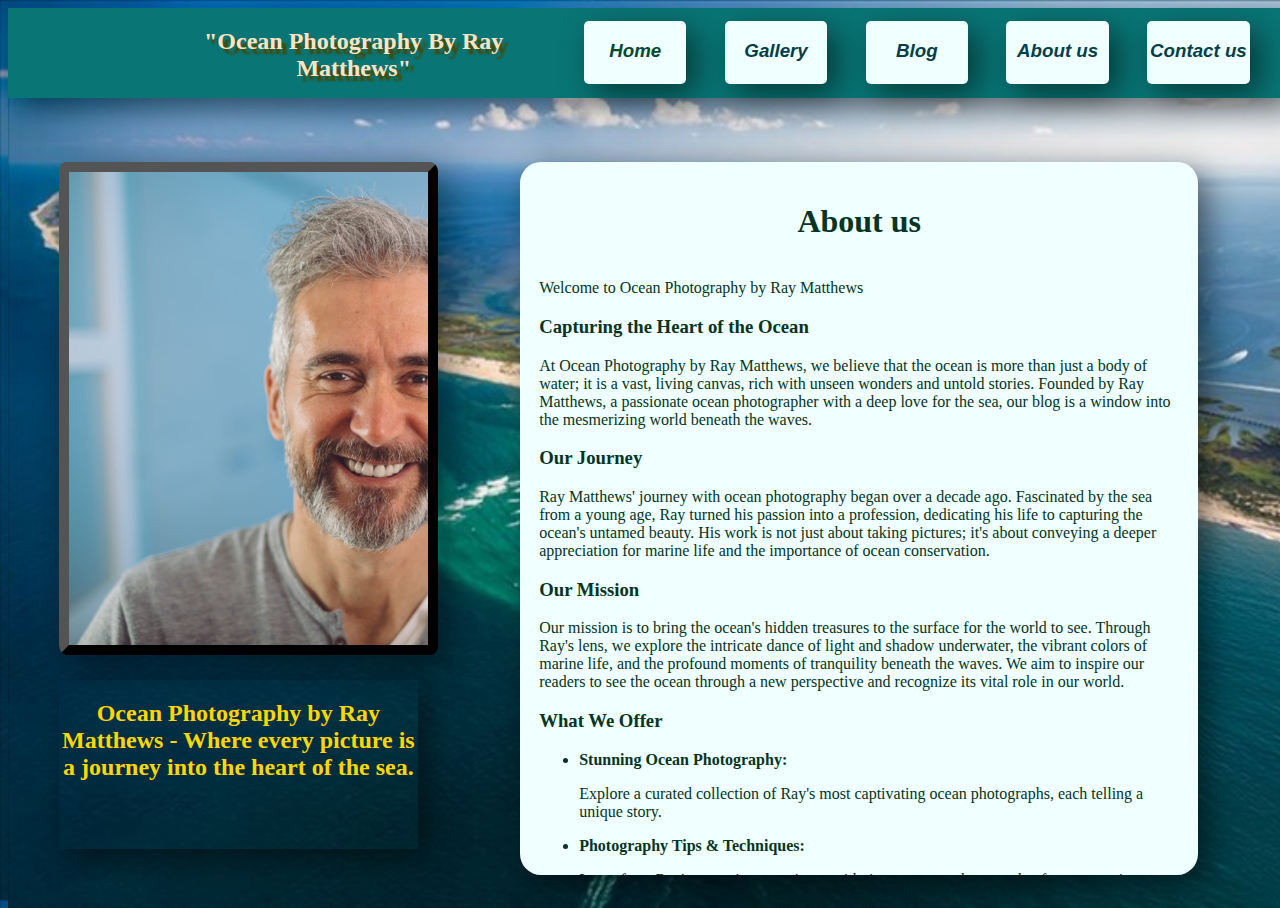
<file: about.html>
<!DOCTYPE html>
<html lang="en">
<head>
    <meta charset="UTF-8">
    <meta name="viewport" content="width=device-width, initial-scale=1.0">
    <title>Document</title>
    <link rel ="stylesheet" href="about.css"/>

</head>
<body>
    
    
    <div class="Box1">
        <div class="Box4"><center><b><h3><a href="contact.html"> Contact us</a></h3></b></center>  </div>
        <div class="Box5"><center><b><h3><a href="about.html"> About us</a></h3></b></center>  </div>
        <div class="Box6"><center><b><h3><a href="blog.html"> Blog</a></h3></b></center>  </div>
        <div class="Box7"><center><b><h3><a href="gallery.html"> Gallery</a></h3></b></center>  </div>
        <div class="Box8"><center><b><h3><a href="index.html"> Home</a></h3></b></center>  </div>
        <div class="Boxhead"> <center><b><h2>"Ocean Photography By Ray Matthews"</h2></b></center></div> 
    </div>
    <div class="fit">
       <div class="boxray">
        </div>
        <div class="raytext">
            <center><h2>Ocean Photography by Ray Matthews - Where every picture is a journey into the heart of the sea.</h2></center>
        </div>
    </div>
  
    <div class="aboutus">
        <h1><center>About us</center></h1><br>
        Welcome to Ocean Photography by Ray Matthews
        <h3>Capturing the Heart of the Ocean</h3>
        <p>At Ocean Photography by Ray Matthews, we believe that the ocean is more than just a body of water; it is a vast, living canvas, rich with unseen wonders and untold stories. Founded by Ray Matthews, a passionate ocean photographer with a deep love for the sea, our blog is a window into the mesmerizing world beneath the waves.</p>
        <h3>Our Journey</h3>
        <p>Ray Matthews' journey with ocean photography began over a decade ago. Fascinated by the sea from a young age, Ray turned his passion into a profession, dedicating his life to capturing the ocean's untamed beauty. His work is not just about taking pictures; it's about conveying a deeper appreciation for marine life and the importance of ocean conservation.</p>
       <h3>Our Mission</h3>
       <p>Our mission is to bring the ocean's hidden treasures to the surface for the world to see. Through Ray's lens, we explore the intricate dance of light and shadow underwater, the vibrant colors of marine life, and the profound moments of tranquility beneath the waves. We aim to inspire our readers to see the ocean through a new perspective and recognize its vital role in our world.</p>
    <h3>What We Offer</h3>
    <ul>
        <li>
            <b>Stunning Ocean Photography:</b><p>Explore a curated collection of Ray's most captivating ocean photographs, each telling a unique story.</p>
        </li>
        <li>
            <b>Photography Tips & Techniques:</b><p>Learn from Ray's extensive experience with tips on ocean photography, from mastering lighting to capturing marine life.</p>
        </li>
        <li>
            <b>Conservation Awareness:</b><p>Engage with insightful content on ocean conservation, highlighting the importance of preserving our marine ecosystems.</p>
        </li>
        <li>
            <b>Interactive Workshops: </b><p>Join Ray in his photography workshops and expeditions, designed for both beginners and experienced photographers.</p>
        </li>
    </ul>
    
    </div>
</file>
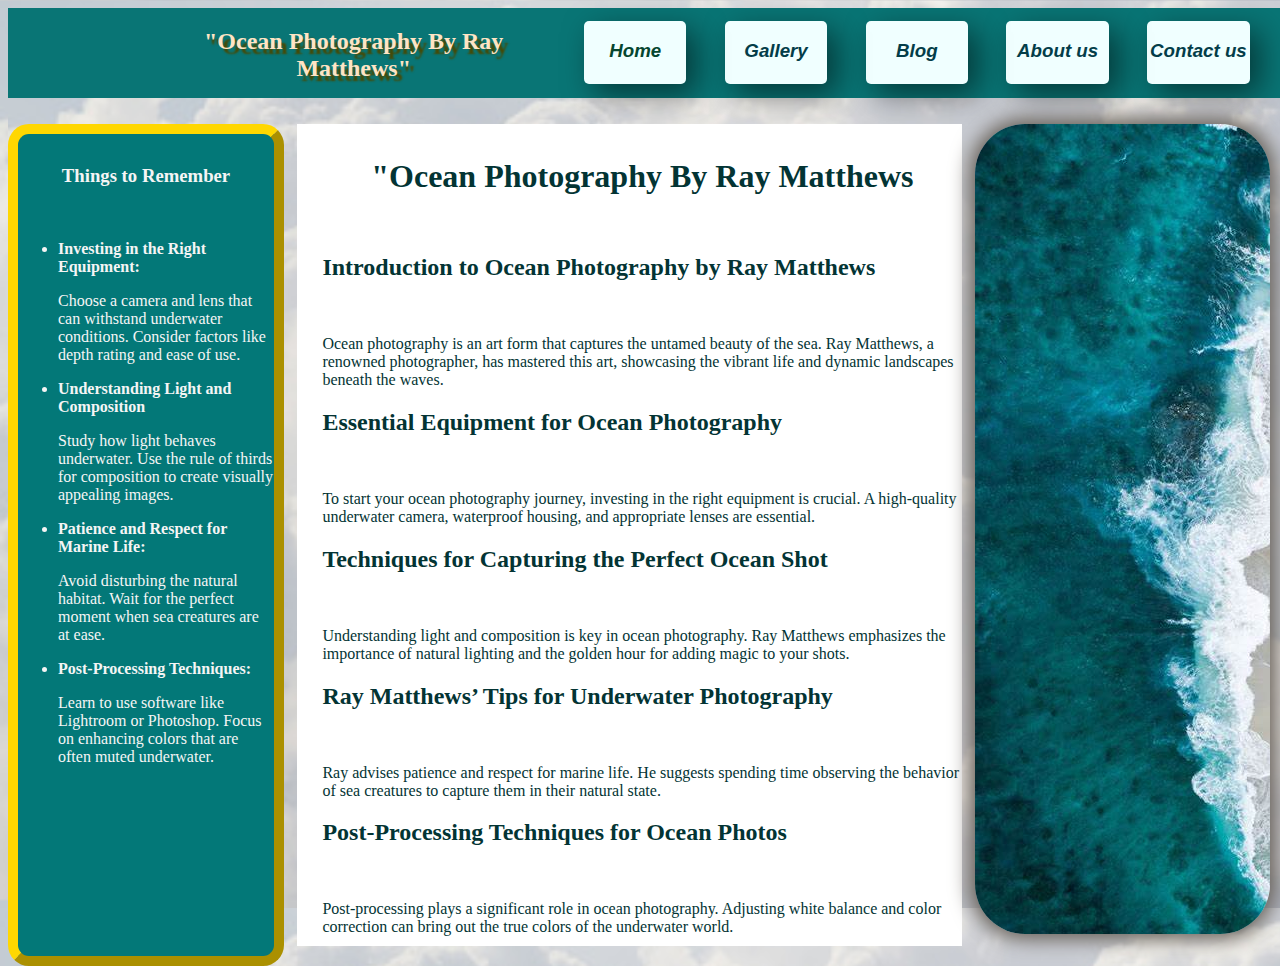
<file: blog.html>
<!DOCTYPE html>
<html lang="en">
<head>
    <meta charset="UTF-8">
    <meta name="viewport" content="width=device-width, initial-scale=1.0">
    <title>Document</title>
    <link rel ="stylesheet" href="blog.css"/>
</head>
<body>
    
    
    <div class="Box1">
        <div class="Box4"><center><b><h3><a href="contact.html"> Contact us</a></h3></b></center>  </div>
        <div class="Box5"><center><b><h3><a href="about.html"> About us</a></h3></b></center>  </div>
        <div class="Box6"><center><b><h3><a href="blog.html"> Blog</a></h3></b></center>  </div>
        <div class="Box7"><center><b><h3><a href="gallery.html"> Gallery</a></h3></b></center>  </div>
        <div class="Box8"><center><b><h3><a href="index.html"> Home</a></h3></b></center>  </div>
        <div class="Boxhead"> <center><b><h2>"Ocean Photography By Ray Matthews"</h2></b></center></div> 
       </div>

    <div class="box25">
<h3><center>Things to Remember</center></h3><br>
<ul>
    <li>
        <b>Investing in the Right Equipment: </b><p>Choose a camera and lens that can withstand underwater conditions. Consider factors like depth rating and ease of use.</p>
    </li>
    <li>
        <b>Understanding Light and Composition </b><p>Study how light behaves underwater. Use the rule of thirds for composition to create visually appealing images.</p>
    </li>
    <li>
        <b>Patience and Respect for Marine Life: </b><p>Avoid disturbing the natural habitat. Wait for the perfect moment when sea creatures are at ease.</p>
    </li>
    <li>
        <b>Post-Processing Techniques: </b><p>Learn to use software like Lightroom or Photoshop. Focus on enhancing colors that are often muted underwater.</p>
    </li>
</ul>
        
    </div>
    
    <div class="Boxblog"> <center><b><h1>"Ocean Photography By Ray Matthews</h1></b></center><br>
        <h2><b>Introduction to Ocean Photography by Ray Matthews</b></h2><br>
        <p>Ocean photography is an art form that captures the untamed beauty of the sea. Ray Matthews, a renowned photographer, has mastered this art, showcasing the vibrant life and dynamic landscapes beneath the waves.</p>
        <h2><b>Essential Equipment for Ocean Photography</b></h2><br>
        <p>To start your ocean photography journey, investing in the right equipment is crucial. A high-quality underwater camera, waterproof housing, and appropriate lenses are essential.</p>
        <h2><b>Techniques for Capturing the Perfect Ocean Shot</b></h2><br>
        <p>Understanding light and composition is key in ocean photography. Ray Matthews emphasizes the importance of natural lighting and the golden hour for adding magic to your shots.</p>
        <h2><b>Ray Matthews’ Tips for Underwater Photography</b></h2><br>
    <p>Ray advises patience and respect for marine life. He suggests spending time observing the behavior of sea creatures to capture them in their natural state.</p>
    <h2><b>Post-Processing Techniques for Ocean Photos</b></h2><br>
    <p>Post-processing plays a significant role in ocean photography. Adjusting white balance and color correction can bring out the true colors of the underwater world.</p>
    <h2><b>Conclusion: The Art of Ocean Photography</b></h2><br>
    <p>Ocean photography by Ray Matthews is not just about capturing images; it's about conveying the story of the ocean. His work inspires photographers to explore and respect this magnificent world.</p>
</div>
<div class="box30">
</div>
</file>
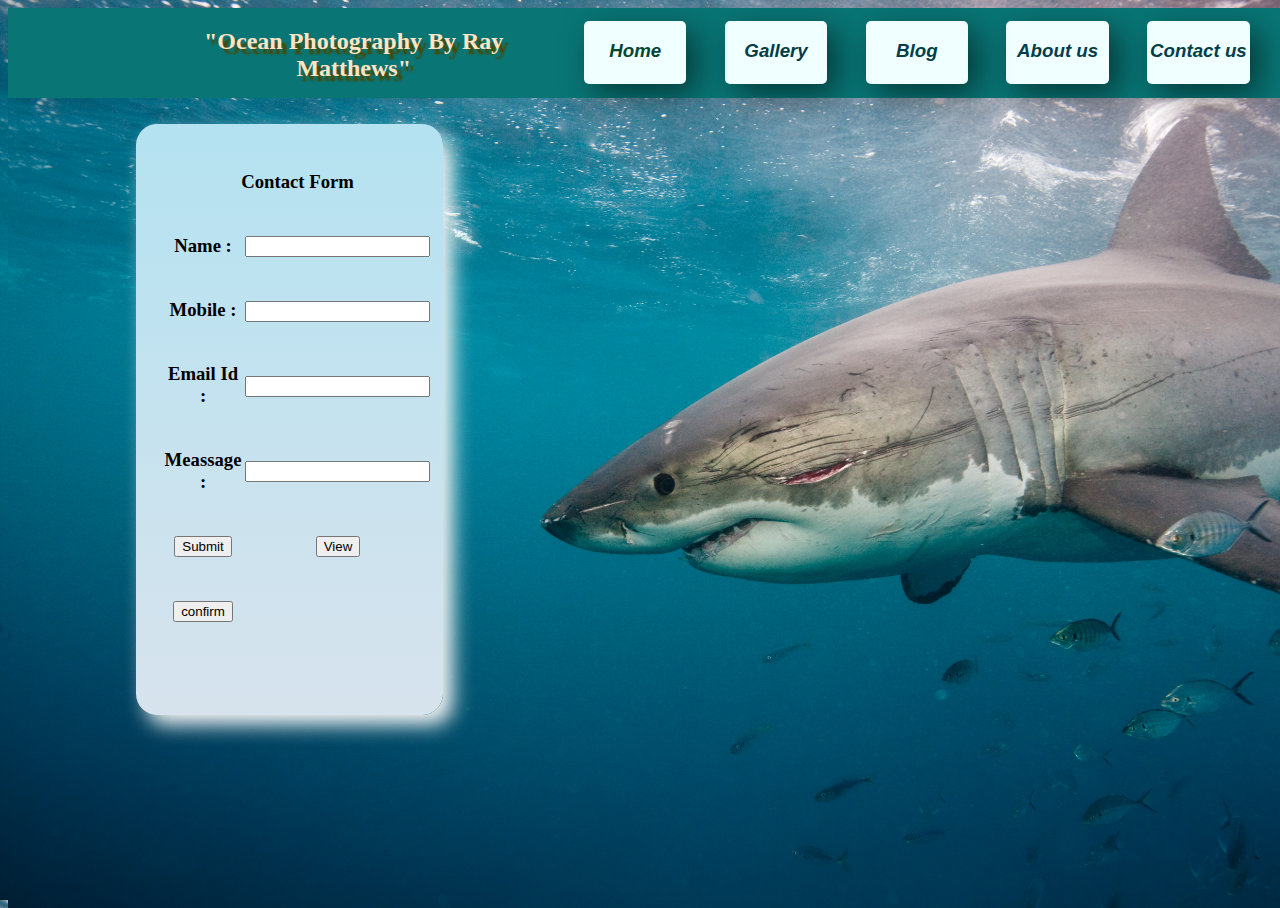
<file: contact.html>
<!DOCTYPE html>
<html lang="en">
<head>
    <meta charset="UTF-8">
    <meta name="viewport" content="width=device-width, initial-scale=1.0">
    <title>Document</title>
    <script src="./contact.js"></script>
    <link rel ="stylesheet" href="contact.css"/>
   
    
</head>
<body>
    
    
    <div class="Box1">
        <div class="Box4"><center><b><h3><a href="contact.html"> Contact us</a></h3></b></center>  </div>
        <div class="Box5"><center><b><h3><a href="about.html"> About us</a></h3></b></center>  </div>
        <div class="Box6"><center><b><h3><a href="blog.html"> Blog</a></h3></b></center>  </div>
        <div class="Box7"><center><b><h3><a href="gallery.html"> Gallery</a></h3></b></center>  </div>
        <div class="Box8"><center><b><h3><a href="index.html"> Home</a></h3></b></center>  </div>
        <div class="Boxhead"> <center><b><h2>"Ocean Photography By Ray Matthews"</h2></b></center></div> 
    </div>
    <div class="boxform"><table>
        <tr><td colspan="2"><h3><center>Contact Form</center></h3></td>
        </tr>
        <tr><td><h3>Name :</h3></td><td><h3><input type="text" id="t1"></h3></td></tr>
        <tr><td><h3>Mobile :</h3></td><td><h3><input type="text" id="t2"></h3></td></tr>
        <tr><td><h3>Email Id :</h3></td><td><h3><input type="text" id="t3"></h3></td></tr>
        <tr><td><h3>Meassage :</h3></td><td><h3><input type="text" id="t4"></h3></td></tr>
        <tr><td><h3><input type="button" value="Submit" onclick="submit()"></h3></td>
            <td><h3><input type="button" value="View" onclick="view()"></h3></td>
            <tr><td ><h3><input type="button" value="confirm" onclick="confirm()"></h3></td><td ><div id="div1"></div></td></tr>
        </tr>
       
    </table></div>
</file>
<file: about.css>
body,html
{
    width: 100%;
    height: 100%;
    background-image: url(Images/ocean\ rm.jpeg);
    background-size: cover;
}
.Box1
{
    width: 100%;
    height: 10%;
    background-color:rgb(9, 117, 117);
    color: bisque;
    text-shadow: 5cap;
    text-decoration: solid;
    box-shadow: 10px 10px 30px 0px rgba(0, 0, 0, 0.5);
    
   float:left ;
}

.Box4
{
    width:8%;
    height:70% ;
    box-shadow: 10px 10px 30px 0px rgba(0, 0, 0, 0.5);

    margin-top: 1%;
    font-family: Arial, sans-serif;
    margin-right: 3%;
   float:right;
   font-family:'Lucida Sans', 'Lucida Sans Regular', 'Lucida Grande', 'Lucida Sans Unicode', Geneva, Verdana, sans-serif;
   font-style: italic;
    background-color: azure;
    color: rgb(5, 70, 48);

    border-radius: 5px;
   }

   .Box4 a {
    text-decoration: none;  /* Removes the underline */
    color: rgb(3, 61, 73);         /* Changes the color, example here is a shade of orange */
}

.Box4:hover {
    background-color: lightgoldenrodyellow; /* New background color on hover */
}

   .Box5
{
    width:8%;
    height:70% ;
    
    margin-top: 1%;
    box-shadow: 10px 10px 30px 0px rgba(0, 0, 0, 0.5);
    
    margin-right: 3%;
   float:right;
   font-family:'Lucida Sans', 'Lucida Sans Regular', 'Lucida Grande', 'Lucida Sans Unicode', Geneva, Verdana, sans-serif;
   font-style: italic;
    background-color: azure;
    color: rgb(5, 70, 48);

    border-radius: 5px;
   }

   .Box5 a {
    text-decoration: none;  /* Removes the underline */
    color: rgb(3, 61, 73);         /* Changes the color, example here is a shade of orange */
}

.Box5:hover {
    background-color: lightgoldenrodyellow; /* New background color on hover */
}

   .Box6
{
    width:8%;
    height:70% ;
    
    margin-top: 1%;

    box-shadow: 10px 10px 30px 0px rgba(0, 0, 0, 0.5);
    margin-right: 3%;
   float:right;
   font-family:'Lucida Sans', 'Lucida Sans Regular', 'Lucida Grande', 'Lucida Sans Unicode', Geneva, Verdana, sans-serif;
   font-style: italic;
    background-color: azure;
    color: rgb(5, 70, 48);

    border-radius: 5px;
   }
   .Box6 a {
    text-decoration: none;  /* Removes the underline */
    color: rgb(3, 61, 73);         /* Changes the color, example here is a shade of orange */
}

.Box6:hover {
    background-color: lightgoldenrodyellow; /* New background color on hover */
}

   .Box7
{
    width:8%;
    height:70% ;
    
    margin-top: 1%;

    box-shadow: 10px 10px 30px 0px rgba(0, 0, 0, 0.5);
    margin-right: 3%;
   float:right;
   font-family:'Lucida Sans', 'Lucida Sans Regular', 'Lucida Grande', 'Lucida Sans Unicode', Geneva, Verdana, sans-serif;
   font-style: italic;
    background-color: azure;
    color: rgb(5, 70, 48);
    
    border-radius: 5px;
   }
   .Box7 a {
    text-decoration: none;  /* Removes the underline */
    color: rgb(3, 61, 73);         /* Changes the color, example here is a shade of orange */
}

.Box7:hover {
    background-color: lightgoldenrodyellow; /* New background color on hover */
}

   .Box8
   {
       width:8%;
       height:70% ;
       
       margin-top: 1%;
   
       box-shadow: 10px 10px 30px 0px rgba(0, 0, 0, 0.5);
       margin-right: 3%;
      float:right;
       font-family:'Lucida Sans', 'Lucida Sans Regular', 'Lucida Grande', 'Lucida Sans Unicode', Geneva, Verdana, sans-serif;
       font-style: italic;
       background-color: azure;
       color: rgb(5, 70, 48);
       transition: background-color 0.3s ease;
       border-radius: 5px;
      }

    
    .Box8:hover {
        background-color: lightgoldenrodyellow; /* New background color on hover */
    }
    
    .Box8 a {
        /* Styles for your link */
        text-decoration: none; /* Removes underline from link */
        color: currentColor; /* Inherits text color from parent */
    }

    .Boxhead
        {
            
                width:30%;
                height:70% ;
                
           
                text-shadow: 5px 5px 2px rgb(72, 72, 2);
                color: bisque;
                margin-right: 3%;
               float:right;
         }

       .boxray
       {
width: 70%;
height: 70%;

margin-left: 10%;
float: left;
background-image: url(Images/photo\ rm\ profile.jpeg);
background-size: cover;
box-shadow: 10px 10px 40px 0px rgba(0, 0, 0, 0.5);
object-fit:scale-down;
border-radius: 2%;
border-style: outset;
border-width: 1cap;
border-color: black;

       }

       .aboutus
       {
        width: 50%;
height: 75%;
margin-top: 5%;
box-shadow: 10px 10px 30px 0px rgba(0, 0, 0, 0.5);
float: left;
background-color: azure;
color: rgb(3, 52, 36);
border-radius: 2cap;
padding: 1.5%;
overflow: auto;
       }
       .fit
       {
        width: 40%;
        height: 75%;
        margin-top: 5%;
       
        float: left;
         }
         .raytext
         {
            width: 70%;
height: 25%;
margin-top:5% ;
margin-left: 10%;
float: left;
background-image:linear-gradient() rgb(6, 47, 88), rgb(1, 7, 16);

color: gold;
box-shadow: 10px 10px 30px 0px rgba(0, 0, 0, 0.5);
         }
</file>
<file: blog.css>
body,html
{
    width: 100%;
    height: 100%;
    background-image: url(Images/istockphoto-941416526-170667a.jpg);
    background-size: cover;
    
}

.Box1
{
    width: 100%;
    height: 10%;
    background-color:rgb(9, 117, 117);
    color: bisque;
    
  
    
   float:left ;
}

.Box4
{
    width:8%;
    height:70% ;
    box-shadow: 10px 10px 30px 0px rgba(0, 0, 0, 0.5);

    margin-top: 1%;
    font-family: Arial, sans-serif;
    margin-right: 3%;
   float:right;
   font-family:'Lucida Sans', 'Lucida Sans Regular', 'Lucida Grande', 'Lucida Sans Unicode', Geneva, Verdana, sans-serif;
   font-style: italic;
    background-color: azure;
    color: rgb(5, 70, 48);

    border-radius: 5px;
   }

   .Box4 a {
    text-decoration: none;  /* Removes the underline */
    color: rgb(3, 61, 73);         /* Changes the color, example here is a shade of orange */
}

.Box4:hover {
    background-color: lightgoldenrodyellow; /* New background color on hover */
}

   .Box5
{
    width:8%;
    height:70% ;
    
    margin-top: 1%;
    box-shadow: 10px 10px 30px 0px rgba(0, 0, 0, 0.5);
    
    margin-right: 3%;
   float:right;
   font-family:'Lucida Sans', 'Lucida Sans Regular', 'Lucida Grande', 'Lucida Sans Unicode', Geneva, Verdana, sans-serif;
   font-style: italic;
    background-color: azure;
    color: rgb(5, 70, 48);

    border-radius: 5px;
   }

   .Box5 a {
    text-decoration: none;  /* Removes the underline */
    color: rgb(3, 61, 73);         /* Changes the color, example here is a shade of orange */
}

.Box5:hover {
    background-color: lightgoldenrodyellow; /* New background color on hover */
}

   .Box6
{
    width:8%;
    height:70% ;
    
    margin-top: 1%;

    box-shadow: 10px 10px 30px 0px rgba(0, 0, 0, 0.5);
    margin-right: 3%;
   float:right;
   font-family:'Lucida Sans', 'Lucida Sans Regular', 'Lucida Grande', 'Lucida Sans Unicode', Geneva, Verdana, sans-serif;
   font-style: italic;
    background-color: azure;
    color: rgb(5, 70, 48);

    border-radius: 5px;
   }
   .Box6 a {
    text-decoration: none;  /* Removes the underline */
    color: rgb(3, 61, 73);         /* Changes the color, example here is a shade of orange */
}

.Box6:hover {
    background-color: lightgoldenrodyellow; /* New background color on hover */
}

   .Box7
{
    width:8%;
    height:70% ;
    
    margin-top: 1%;

    box-shadow: 10px 10px 30px 0px rgba(0, 0, 0, 0.5);
    margin-right: 3%;
   float:right;
   font-family:'Lucida Sans', 'Lucida Sans Regular', 'Lucida Grande', 'Lucida Sans Unicode', Geneva, Verdana, sans-serif;
   font-style: italic;
    background-color: azure;
    color: rgb(5, 70, 48);
    
    border-radius: 5px;
   }
   .Box7 a {
    text-decoration: none;  /* Removes the underline */
    color: rgb(3, 61, 73);         /* Changes the color, example here is a shade of orange */
}

.Box7:hover {
    background-color: lightgoldenrodyellow; /* New background color on hover */
}

   .Box8
   {
       width:8%;
       height:70% ;
       
       margin-top: 1%;
   
       box-shadow: 10px 10px 30px 0px rgba(0, 0, 0, 0.5);
       margin-right: 3%;
      float:right;
       font-family:'Lucida Sans', 'Lucida Sans Regular', 'Lucida Grande', 'Lucida Sans Unicode', Geneva, Verdana, sans-serif;
       font-style: italic;
       background-color: azure;
       color: rgb(5, 70, 48);
       transition: background-color 0.3s ease;
       border-radius: 5px;
      }

    
    .Box8:hover {
        background-color: lightgoldenrodyellow; /* New background color on hover */
    }
    
    .Box8 a {
        /* Styles for your link */
        text-decoration: none; /* Removes underline from link */
        color: currentColor; /* Inherits text color from parent */
    }

    .Boxhead
        {
            
                width:30%;
                height:70% ;
                
           
                text-shadow: 5px 5px 2px rgb(72, 72, 2);
                color: bisque;
                margin-right: 3%;
               float:right;
         }

       
       .box25
       {
        width: 20%;
        height: 90%;
        padding-top: 1%;
       border-radius: 2cap;
       border-style:outset;
       border-color:gold; 
       border-width:1cap;
        background-color: rgb(3, 120, 120);
        color: whitesmoke;
        margin-top: 2%;
        float:left;
        
       }

       .Boxblog
       {
        width:50%;
        height:90%;
        padding-top: 1%;
        padding-left: 2%;
       background-color: white;
        color: rgb(3, 52, 52);
        margin-left: 1%;
        margin-top: 2%;
        float: left;
        overflow: auto;
        
        
       }
       .box30
       {
        width: 23%;
        height: 90%;
        margin-left: 1%;
        margin-top: 2%;
        float: left;
        box-shadow: 0 0 20px 5px rgb(99, 92, 84);;
        border-radius: 50px;
        background-image: url(Images/long\ ocean.jpeg);
       }
</file>
<file: contact.css>
body,html
{
    width: 100%;
    height: 100%;
    background-image: url(Images/great-white-shark-2023-11-27-05-10-17-utc.jpg);
    background-size: cover;
}
.Box1
{
    width: 100%;
    height: 10%;
    background-color:rgb(9, 117, 117);
    color: bisque;
    text-shadow: 5cap;
    text-decoration: solid;
  
    
   float:left ;
}

.Box4
{
    width:8%;
    height:70% ;
    box-shadow: 10px 10px 30px 0px rgba(0, 0, 0, 0.5);

    margin-top: 1%;
    font-family: Arial, sans-serif;
    margin-right: 3%;
   float:right;
   font-family:'Lucida Sans', 'Lucida Sans Regular', 'Lucida Grande', 'Lucida Sans Unicode', Geneva, Verdana, sans-serif;
   font-style: italic;
    background-color: azure;
    color: rgb(5, 70, 48);

    border-radius: 5px;
   }

   .Box4 a {
    text-decoration: none;  /* Removes the underline */
    color: rgb(3, 61, 73);         /* Changes the color, example here is a shade of orange */
}

.Box4:hover {
    background-color: lightgoldenrodyellow; /* New background color on hover */
}

   .Box5
{
    width:8%;
    height:70% ;
    
    margin-top: 1%;
    box-shadow: 10px 10px 30px 0px rgba(0, 0, 0, 0.5);
    
    margin-right: 3%;
   float:right;
   font-family:'Lucida Sans', 'Lucida Sans Regular', 'Lucida Grande', 'Lucida Sans Unicode', Geneva, Verdana, sans-serif;
   font-style: italic;
    background-color: azure;
    color: rgb(5, 70, 48);

    border-radius: 5px;
   }

   .Box5 a {
    text-decoration: none;  /* Removes the underline */
    color: rgb(3, 61, 73);         /* Changes the color, example here is a shade of orange */
}

.Box5:hover {
    background-color: lightgoldenrodyellow; /* New background color on hover */
}

   .Box6
{
    width:8%;
    height:70% ;
    
    margin-top: 1%;

    box-shadow: 10px 10px 30px 0px rgba(0, 0, 0, 0.5);
    margin-right: 3%;
   float:right;
   font-family:'Lucida Sans', 'Lucida Sans Regular', 'Lucida Grande', 'Lucida Sans Unicode', Geneva, Verdana, sans-serif;
   font-style: italic;
    background-color: azure;
    color: rgb(5, 70, 48);

    border-radius: 5px;
   }
   .Box6 a {
    text-decoration: none;  /* Removes the underline */
    color: rgb(3, 61, 73);         /* Changes the color, example here is a shade of orange */
}

.Box6:hover {
    background-color: lightgoldenrodyellow; /* New background color on hover */
}

   .Box7
{
    width:8%;
    height:70% ;
    
    margin-top: 1%;

    box-shadow: 10px 10px 30px 0px rgba(0, 0, 0, 0.5);
    margin-right: 3%;
   float:right;
   font-family:'Lucida Sans', 'Lucida Sans Regular', 'Lucida Grande', 'Lucida Sans Unicode', Geneva, Verdana, sans-serif;
   font-style: italic;
    background-color: azure;
    color: rgb(5, 70, 48);
    
    border-radius: 5px;
   }
   .Box7 a {
    text-decoration: none;  /* Removes the underline */
    color: rgb(3, 61, 73);         /* Changes the color, example here is a shade of orange */
}

.Box7:hover {
    background-color: lightgoldenrodyellow; /* New background color on hover */
}

   .Box8
   {
       width:8%;
       height:70% ;
       
       margin-top: 1%;
   
       box-shadow: 10px 10px 30px 0px rgba(0, 0, 0, 0.5);
       margin-right: 3%;
      float:right;
       font-family:'Lucida Sans', 'Lucida Sans Regular', 'Lucida Grande', 'Lucida Sans Unicode', Geneva, Verdana, sans-serif;
       font-style: italic;
       background-color: azure;
       color: rgb(5, 70, 48);
       transition: background-color 0.3s ease;
       border-radius: 5px;
      }

    
    .Box8:hover {
        background-color: lightgoldenrodyellow; /* New background color on hover */
    }
    
    .Box8 a {
        /* Styles for your link */
        text-decoration: none; /* Removes underline from link */
        color: currentColor; /* Inherits text color from parent */
    }

    .Boxhead
        {
            
                width:30%;
                height:70% ;
                
           
                text-shadow: 5px 5px 2px rgb(72, 72, 2);
                color: bisque;
                margin-right: 3%;
               float:right;
         }
       .boxform
       {
        width:20%;
        height:60%;
       margin-left: 10%;
        margin-top: 2%;
        padding: 2%;
        color: black;
       
        background-image: linear-gradient(rgb(180, 226, 241),rgb(215, 227, 237) ) ;
        border-radius: 2cap;
        float: left;
        text-align: center;
        box-shadow: 10px 10px 20px 0px whitesmoke;

       }
</file>
